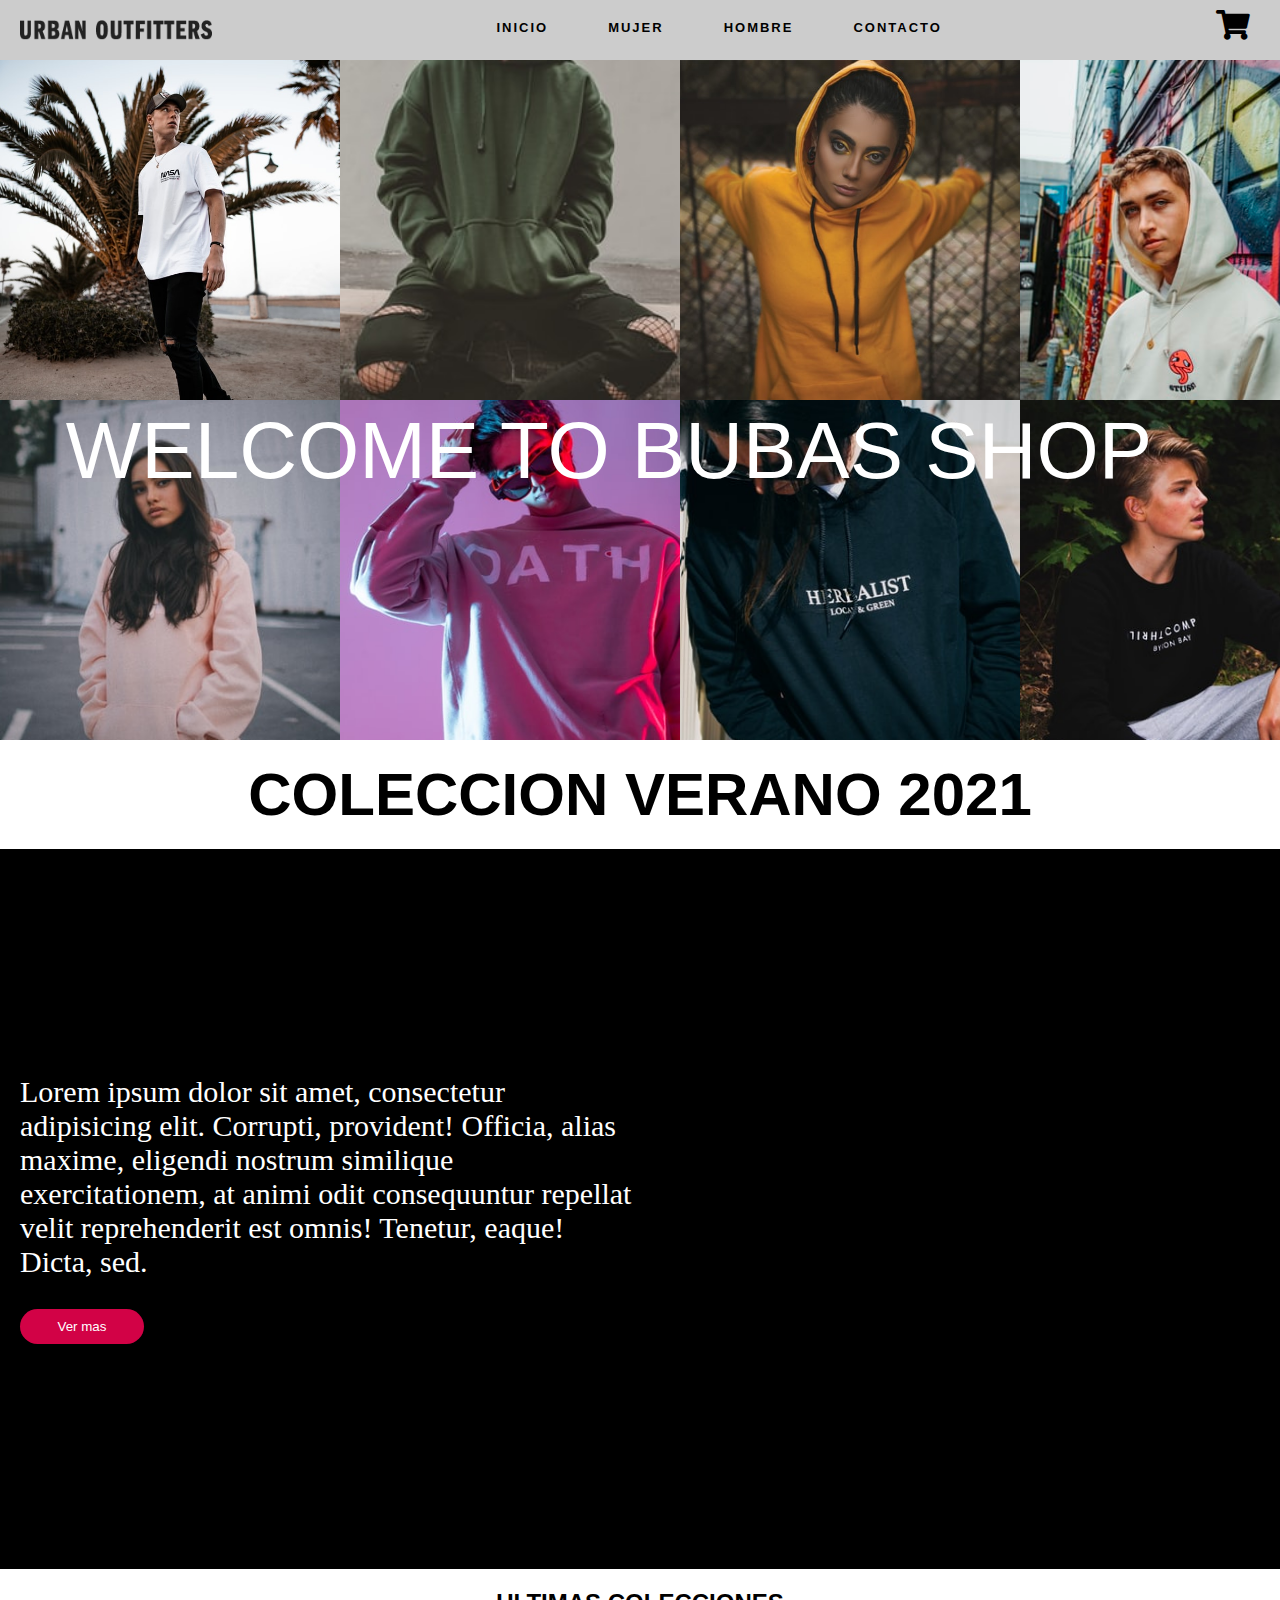
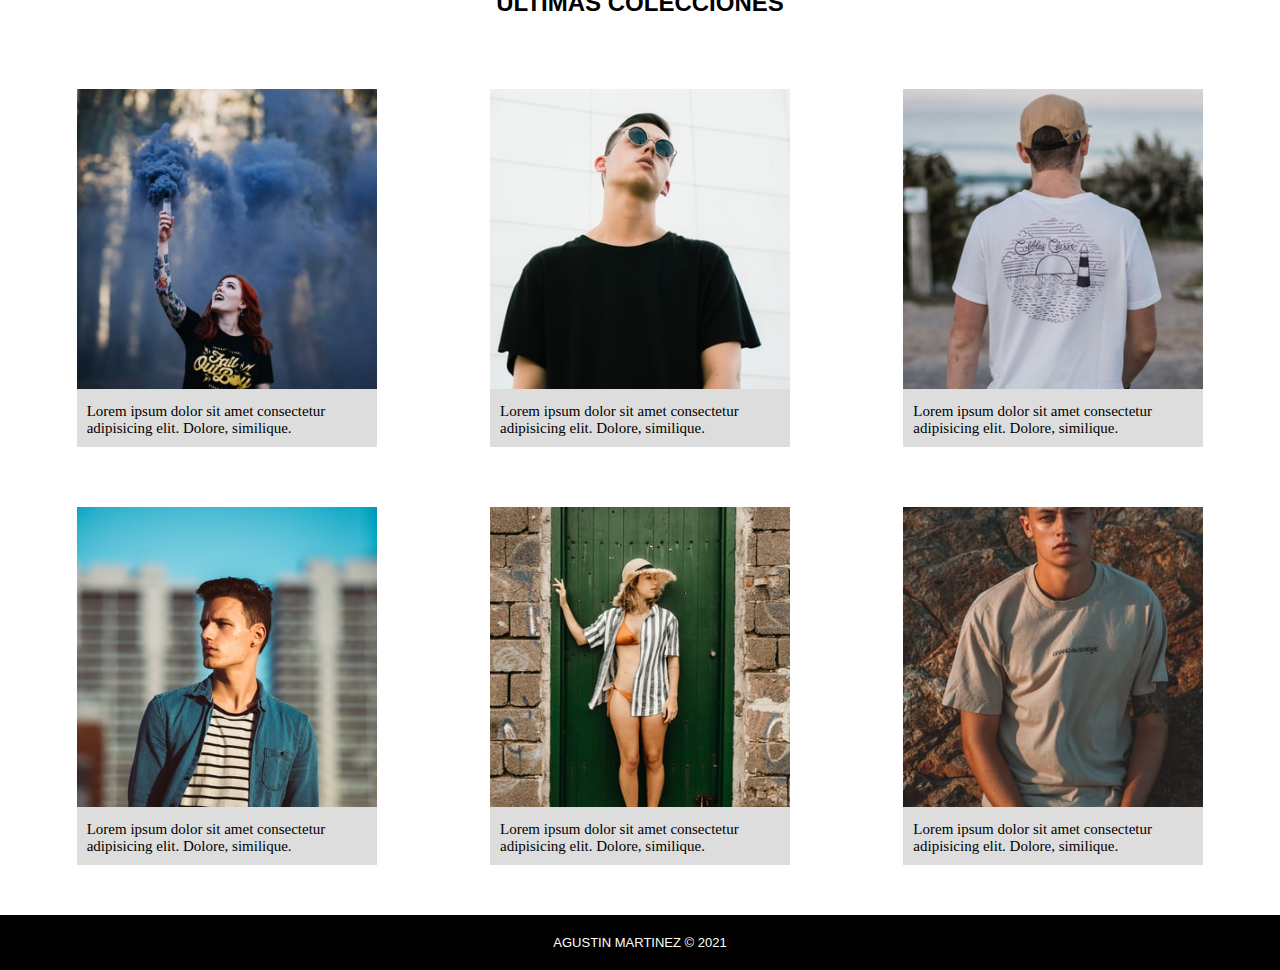
<file: index.html>
<!DOCTYPE html>
<html lang="en">
<head>
    <meta charset="UTF-8">
    <meta http-equiv="X-UA-Compatible" content="IE=edge">
    <meta name="viewport" content="width=device-width, initial-scale=1.0">
    <title>Bubas Clothes</title>

    <link rel="stylesheet" href="css/fontawesome.min.css">
    <link rel="stylesheet" href="css/all.min.css">

    <link rel="stylesheet" href="estilo.css">

</head>
<body>
    <header>
        <nav class="barraNav">
            <img src="images/logo.png" alt="" srcset="">
            <ul>
                <a href="index.html">Inicio</a>
                <a href="woman.html">Mujer</a>
                <a href="men.html">Hombre</a>
                <a href="">Contacto</a>
            </ul>

            <i class="fas fa-shopping-cart"></i>
        </nav>

        <div class="inicio">
            <div class="galeria">
                <img src="images/img1.jpg" alt="">
                <img src="images/img2.jpg" alt="">
                <img src="images/img3.jpg" alt="">
                <p>Welcome to Bubas Shop</p>
                <img src="images/img4.jpg" alt="">
                <img src="images/img5.jpg" alt="">
                <img src="images/img6.jpg" alt="">
                <img src="images/img7.jpg" alt="">
                <img src="images/img8.jpg" alt="">
            </div>
        </div>
    </header>

    <section class="seccion">
        <h1>Coleccion verano 2021</h1>
        <div class="spot">
            <div class="text">
                <p>Lorem ipsum dolor sit amet, consectetur adipisicing elit. Corrupti, provident! Officia, alias maxime, eligendi nostrum similique exercitationem, at animi odit consequuntur repellat velit reprehenderit est omnis! Tenetur, eaque! Dicta, sed.</p>
                <button>Ver mas</button>
            </div>
            <iframe width="560" height="315" src="https://www.youtube-nocookie.com/embed/7KJUsulwURM" frameborder="0" allow="accelerometer; autoplay; clipboard-write; encrypted-media; gyroscope; picture-in-picture" allowfullscreen></iframe>
        </div>
    
        <div class="coleccion">

         <h2>Ultimas colecciones</h2>
            <div class="tendencia">
                <div>
                    <img src="images/m1.jpg" alt="">
                    <p>Lorem ipsum dolor sit amet consectetur adipisicing elit. Dolore, similique.</p>
                </div>
                <div>
                    <img src="images/m2.jpg" alt="">
                    <p>Lorem ipsum dolor sit amet consectetur adipisicing elit. Dolore, similique.</p>
                </div>
                <div>
                    <img src="images/m3.jpg" alt="">
                    <p>Lorem ipsum dolor sit amet consectetur adipisicing elit. Dolore, similique.</p>
                </div>
                <div>
                    <img src="images/m8.jpg" alt="">
                    <p>Lorem ipsum dolor sit amet consectetur adipisicing elit. Dolore, similique.</p>
                </div>
                <div>
                    <img src="images/m5.jpg" alt="">
                    <p>Lorem ipsum dolor sit amet consectetur adipisicing elit. Dolore, similique.</p>
                </div>
                <div>
                    <img src="images/m6.jpg" alt="">
                    <p>Lorem ipsum dolor sit amet consectetur adipisicing elit. Dolore, similique.</p>
                </div>
            </div>
        </div>
    </section>
    <footer>
        <p>agustin martinez &copy 2021</p>
    </footer>
</body>
</html>
</file>
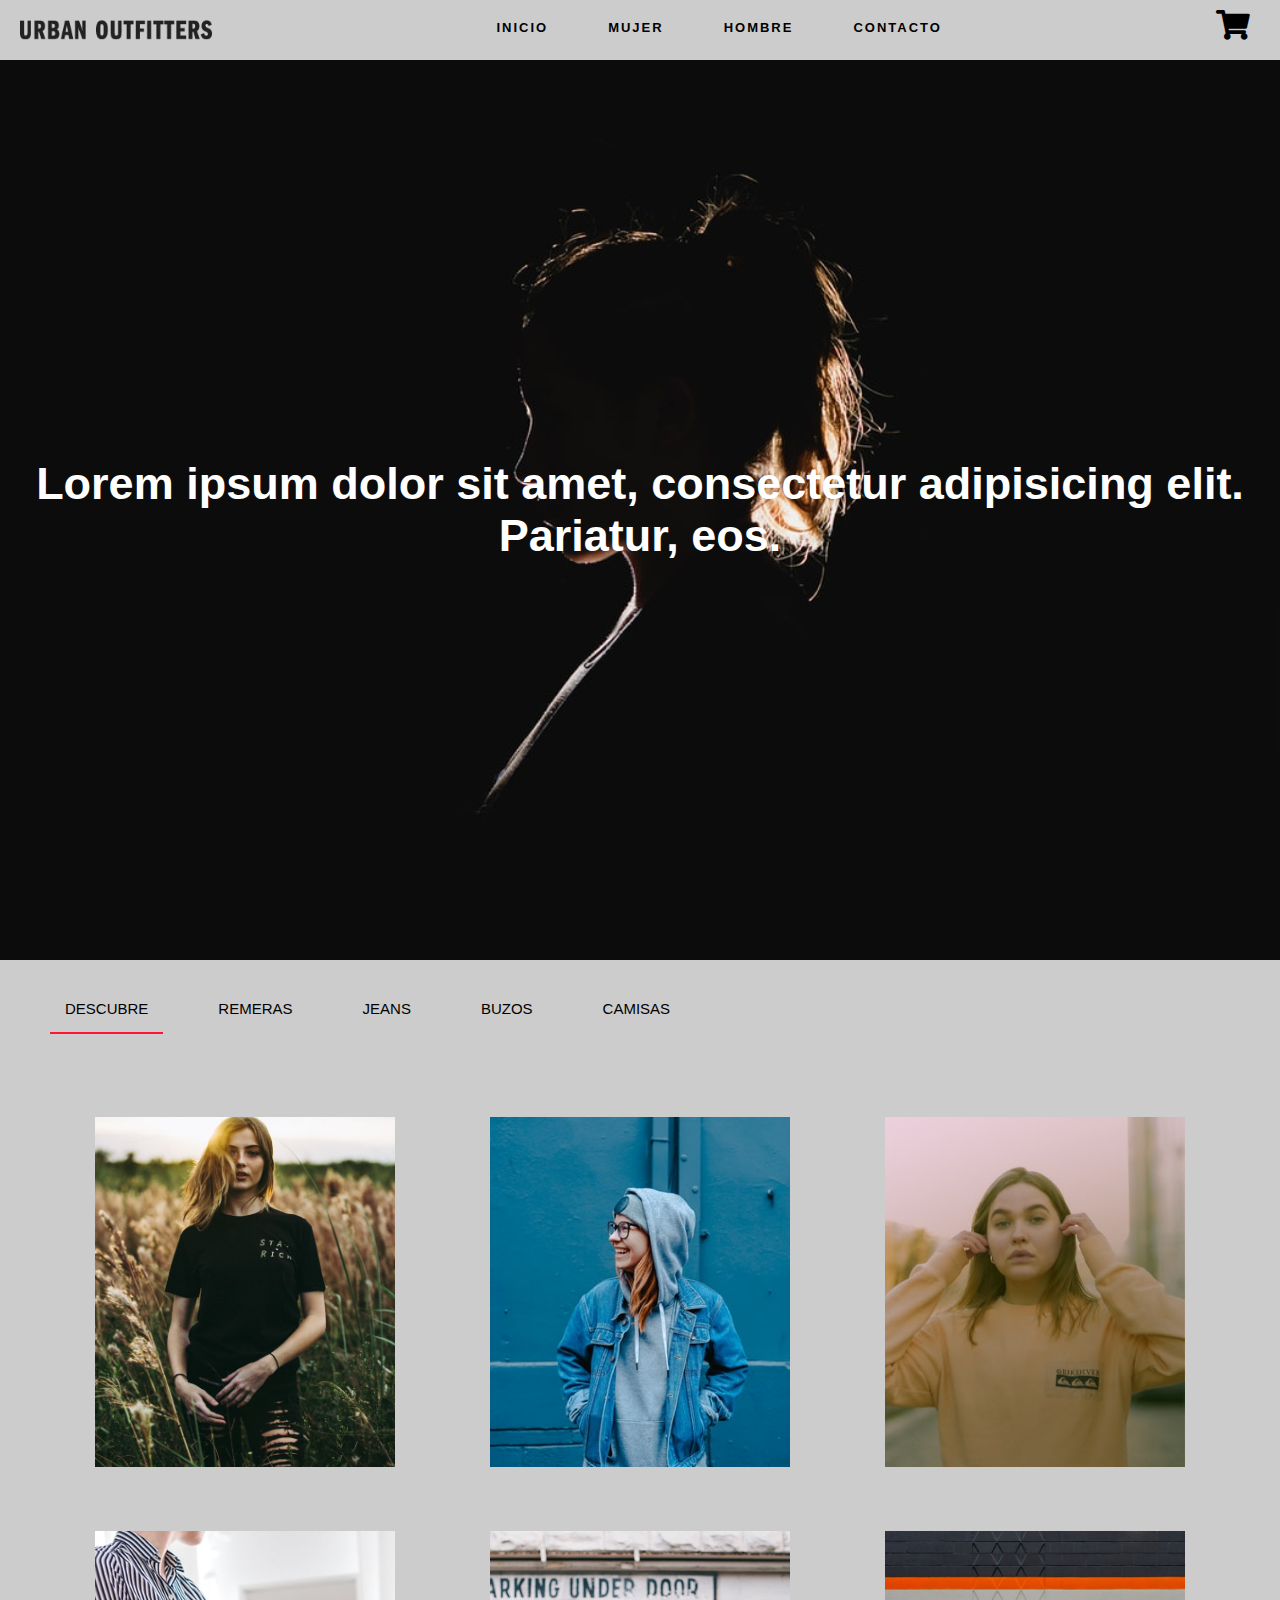
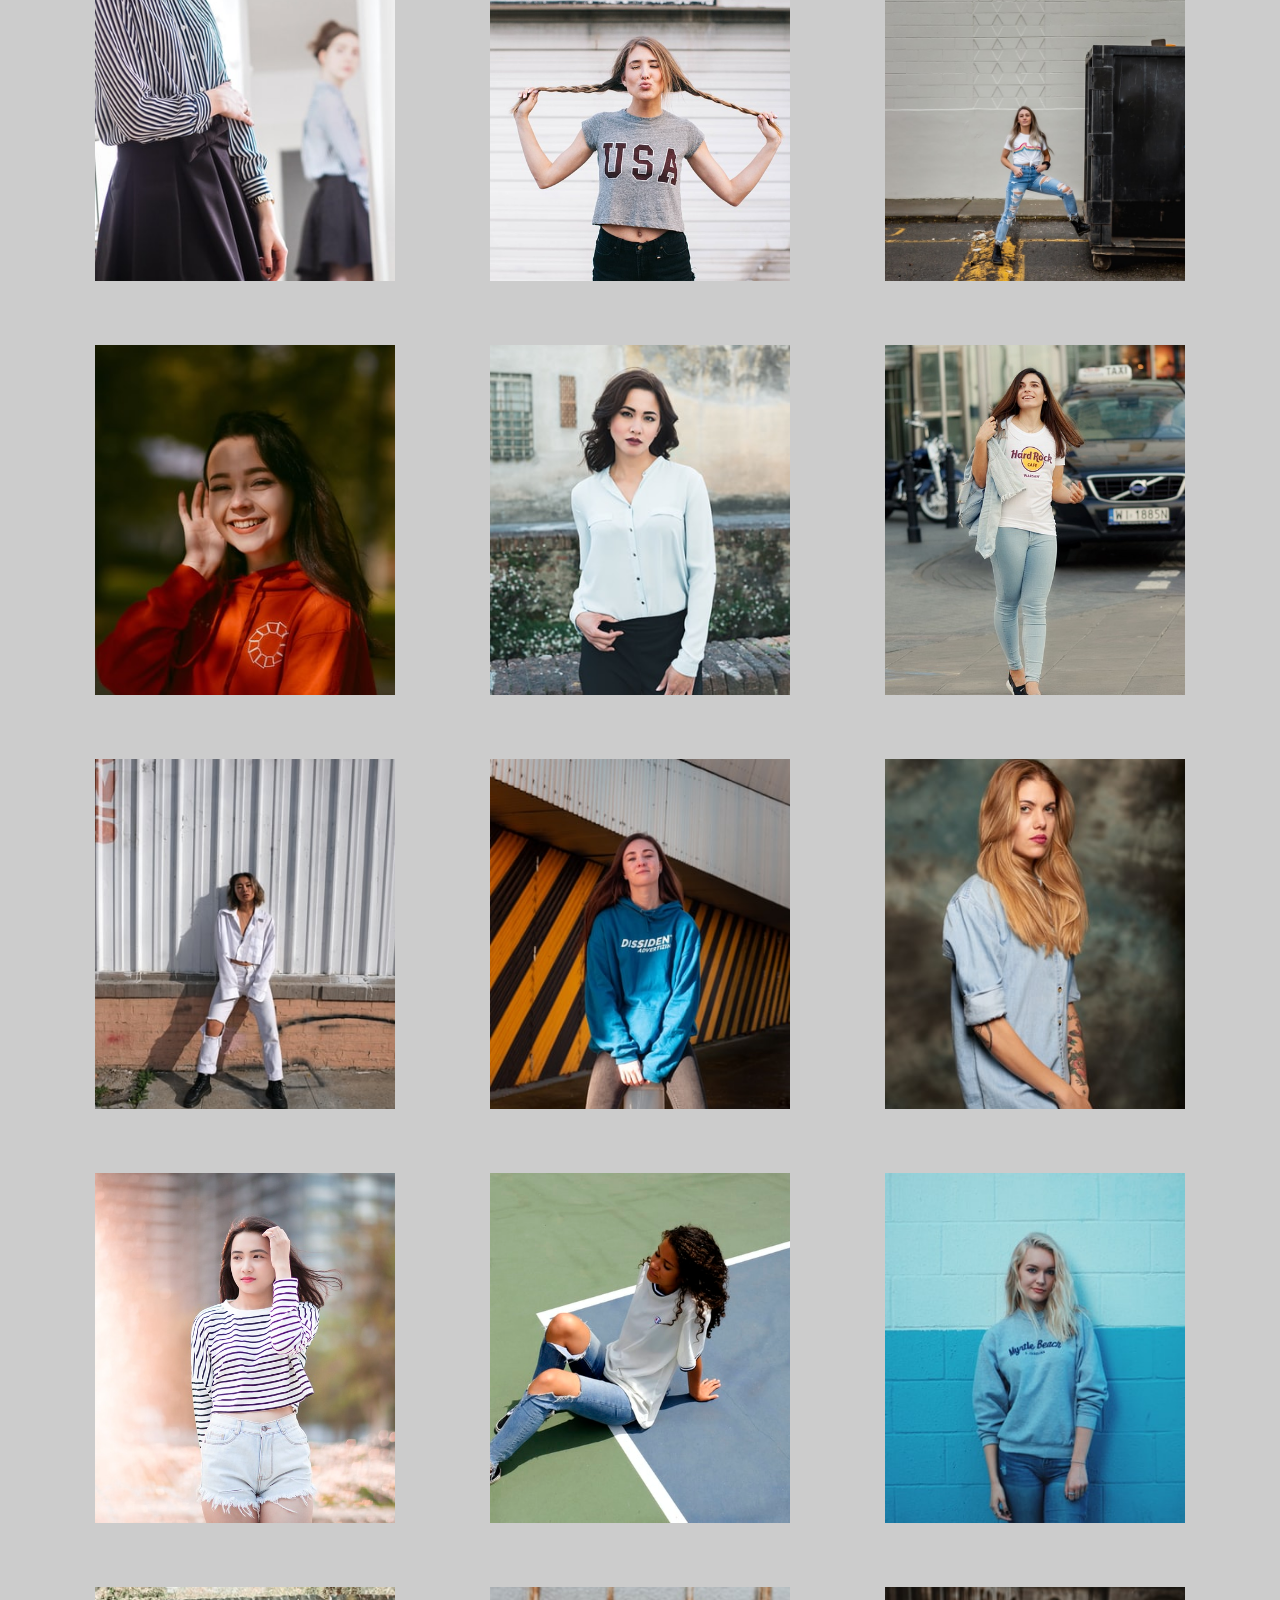
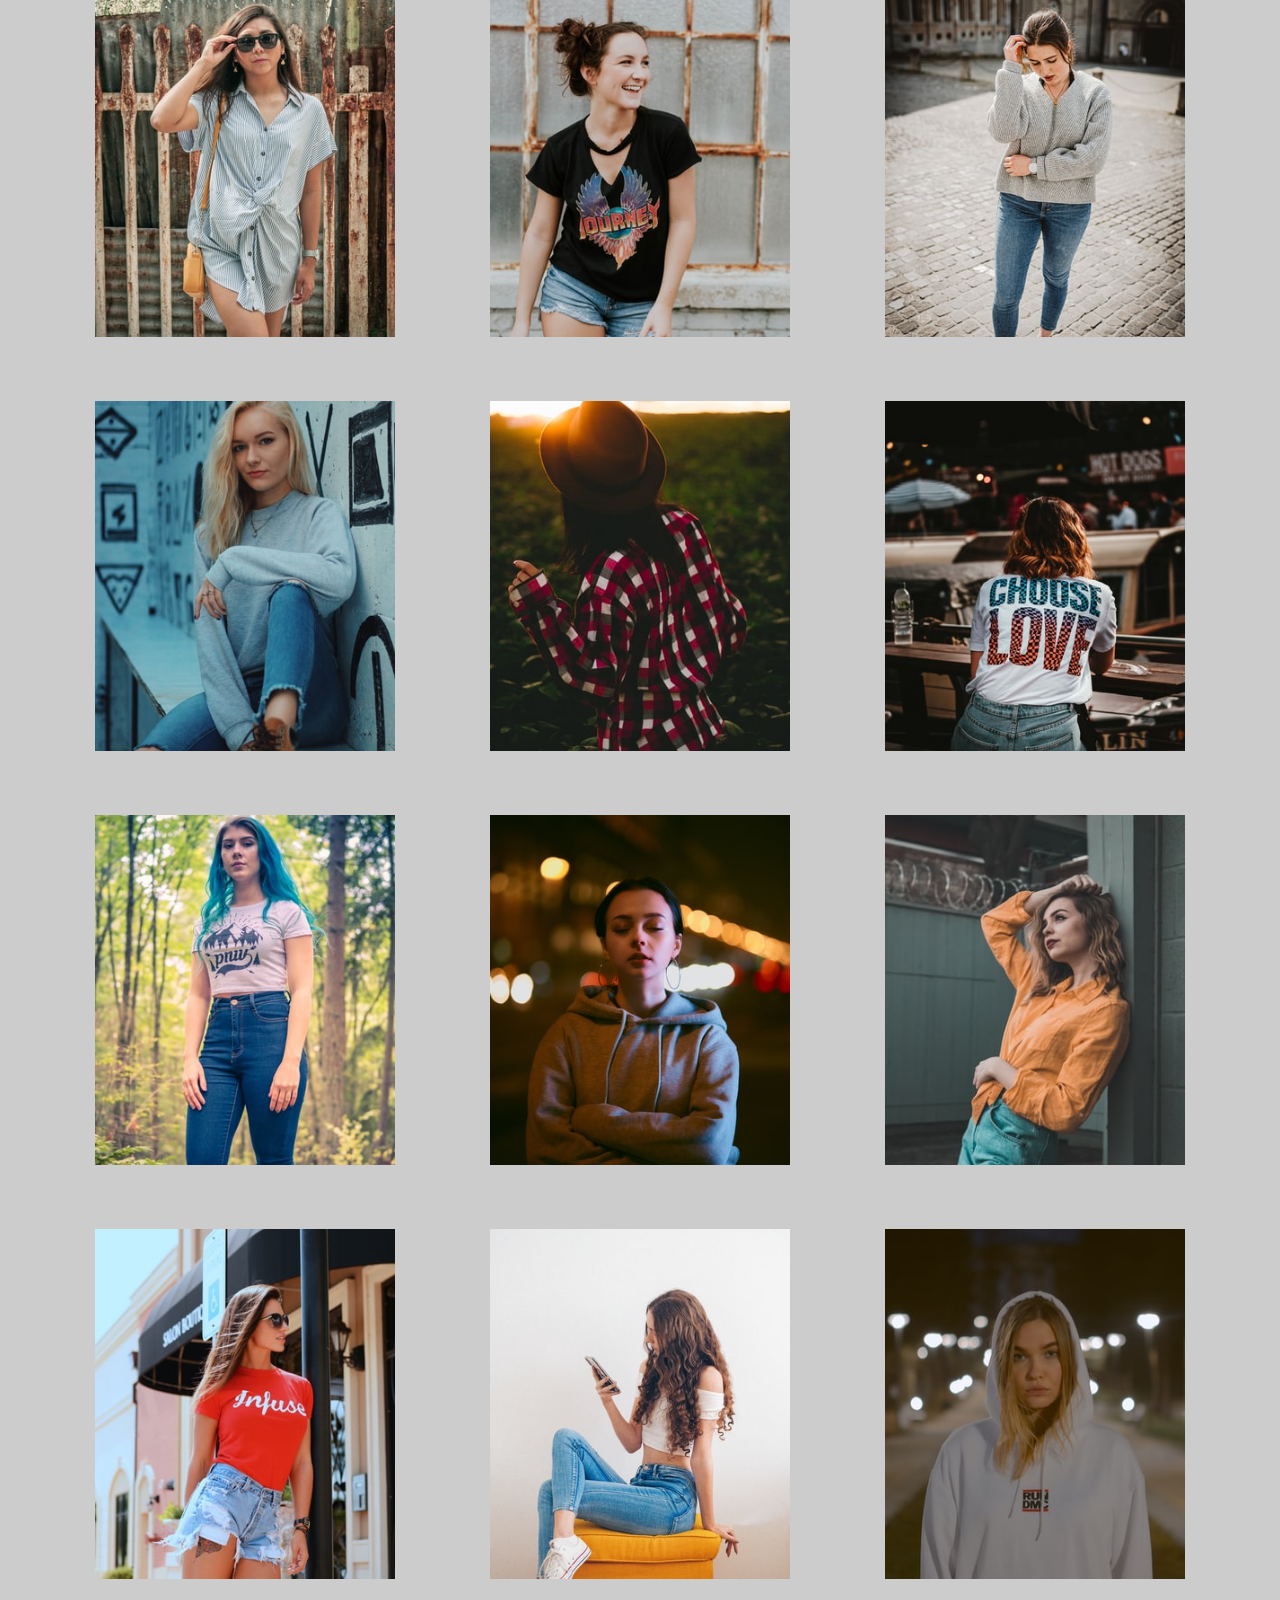
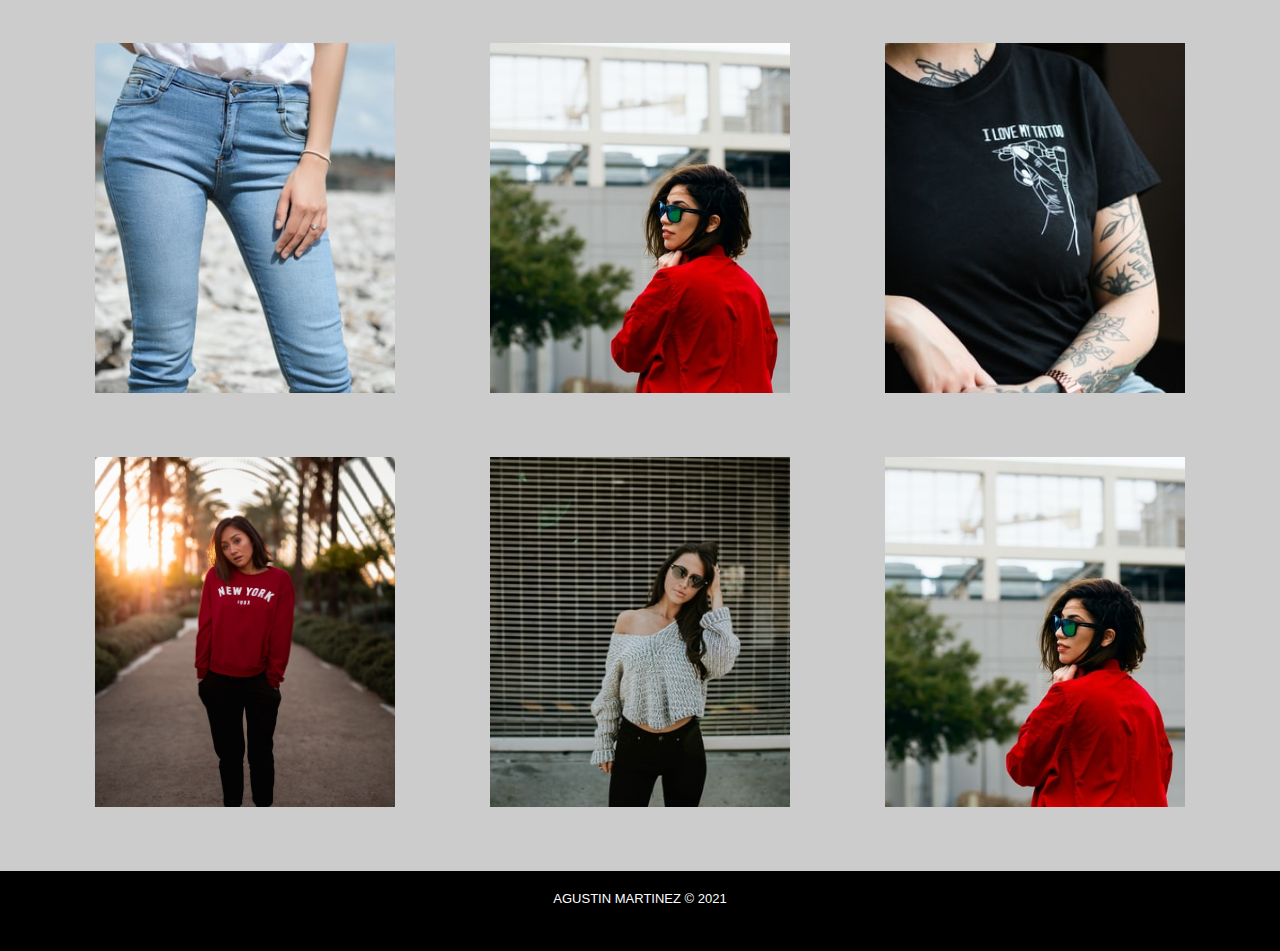
<file: woman.html>
<!DOCTYPE html>
<html lang="en">
<head>
    <meta charset="UTF-8">
    <meta http-equiv="X-UA-Compatible" content="IE=edge">
    <meta name="viewport" content="width=device-width, initial-scale=1.0">
    <title>Woman || Bubas Store</title>

    <link rel="stylesheet" href="css/fontawesome.min.css">
    <link rel="stylesheet" href="css/all.min.css">

    <link rel="stylesheet" href="woman.css">
</head>
<body>
    <nav class="barraNav">
        <img src="images/logo.png" alt="" srcset="">
        <ul>
            <a href="index.html">Inicio</a>
            <a href="woman.html">Mujer</a>
            <a href="men.html">Hombre</a>
            <a href="">Contacto</a>
        </ul>

        <i class="fas fa-shopping-cart"></i>
    </nav>
    <section class="cover">
        <p>Lorem ipsum dolor sit amet, consectetur adipisicing elit. Pariatur, eos.</p>
    </section>


    
    <aside class="aside" >
       
        <div class="descubre">
            <div class="categorias" >
                <li class="todos  "><a href="#" class="btn-menu active" data-filter="todos">Descubre</a></li>
                <li class="remera"><a href="#" class="btn-menu" data-filter="remera">Remeras</a></li>
                <li class="jeans"><a href="#" class="btn-menu" data-filter="jeans">Jeans</a></li>
                <li class="buzos"><a href="#" class="btn-menu" data-filter="buzos">Buzos</a></li>
                <li class="camisas"><a href="#" class="btn-menu" data-filter="camisas">Camisas</a></li>
            </div>

            <div class="colection">
                <div class="box-img remera">
                    <img src="images/woman1.jpg" alt="">
                </div>
                <div class="box-img jeans">
                    <img src="images/woman2.jpg" alt="">
                </div>
                <div class="box-img buzos">
                    <img src="images/buzo5.jpg" alt="">
                </div>
                <div class="box-img camisas">
                    <img src="images/camisa1.jpg" alt="">
                </div>
                <div class="box-img remera">
                    <img src="images/remera1.jpg" alt="">
                </div>
                <div class="box-img jeans">
                    <img src="images/jeans1.jpg" alt="">
                </div>
                <div class="box-img buzos">
                    <img src="images/buzo6.jpg" alt="">
                </div>
                <div class="box-img camisas">
                    <img src="images/camisa2.jpg" alt="">
                </div>
                <div class="box-img remera">
                    <img src="images/remera2.jpg" alt="">
                </div>
                <div class="box-img jeans">
                    <img src="images/jeans2.jpg" alt="">
                </div>
                <div class="box-img buzos">
                    <img src="images/buzo7.jpg" alt="">
                </div>
                <div class="box-img camisas">
                    <img src="images/camisa3.jpg" alt="">
                </div>
                <div class="box-img remera">
                    <img src="images/remera3.jpg" alt="">
                </div>
                <div class="box-img jeans">
                    <img src="images/jeans3.jpg" alt="">
                </div>
                <div class="box-img buzos">
                    <img src="images/woman3.jpg" alt="">
                </div>
                <div class="box-img camisas">
                    <img src="images/camisa4.jpg" alt="">
                </div>
                <div class="box-img remera">
                    <img src="images/remera4.jpg" alt="">
                </div>
                <div class="box-img jeans">
                    <img src="images/jeans4.jpg" alt="">
                </div>
                <div class="box-img buzos">
                    <img src="images/buzo2.jpg" alt="">
                </div>
                <div class="box-img camisas">
                    <img src="images/camisa5.jpg" alt="">
                </div>
                <div class="box-img remera">
                    <img src="images/remera5.jpg" alt="">
                </div>
                <div class="box-img jeans">
                    <img src="images/jeans5.jpg" alt="">
                </div>
                <div class="box-img buzos">
                    <img src="images/buzo3.jpg" alt="">
                </div>
                <div class="box-img camisas">
                    <img src="images/camisa6.jpg" alt="">
                </div>
                <div class="box-img remera">
                    <img src="images/remera6.jpg" alt="">
                </div>
                <div class="box-img jeans">
                    <img src="images/jeans6.jpg" alt="">
                </div>
                <div class="box-img buzos">
                    <img src="images/buzo4.jpg" alt="">
                </div>
                <div class="box-img jeans">
                    <img src="images/jeans7.jpg" alt="">
                </div>
                <div class="box-img camisas">
                    <img src="images/camisa7.jpg" alt="">
                </div>
                <div class="box-img remera">
                    <img src="images/remera7.jpg" alt="">
                </div>
                <div class="box-img buzos">
                    <img src="images/buzo1.jpg" alt="">
                </div>
                <div class="box-img camisas">
                    <img src="images/woman4.jpg" alt="">
                </div>
                <div class="box-img camisas">
                    <img src="images/camisa7.jpg" alt="">
                </div>

            </div>
        </div>
    </aside>

    <footer>
        <p>agustin martinez &copy 2021</p>
    </footer>


    <script src="js/jquery-3.5.1.min.js"></script>
    <script src="js/app.js"></script>

</body>
</html>
</file>
<file: estilo.css>
*{
    padding: 0;
    margin: 0;
}
header{

}
.barraNav{
    background:#ccc;
    display: flex;
    justify-content: space-between;
}
.barraNav img{
   height: 20px;
   align-self: center;
   padding: 20px;
}
.barraNav ul{
    display: flex;
    padding: 20px;
    font-family: sans-serif;
    font-size: 13px;
    text-transform: uppercase;
    
}
.barraNav ul a{
    padding: 0 30px;
    text-decoration: none;
    list-style: none;
    letter-spacing: 2px;
    font-weight: bold;
    color: #000;
}
.barraNav ul a:hover{
    color: red;
    cursor: pointer;
}
.barraNav i{
    font-size: 30px;
    padding: 10px;
    margin-right: 20px;
    color: #000;
}
.barraNav i:hover{
    color: red;
    cursor: pointer;
}
.galeria{
    display: grid;
    grid-template-columns: repeat(4 ,340px);
    grid-template-rows: repeat( 2 ,340px) ;
}
.galeria p{
    display: flex;
    position: absolute;
    color: #fff ;
    font-size: 80px;
    font-family: sans-serif;
    top: 45%;
    right: 10%;
    text-transform: uppercase;
}
.galeria img{
    width: 340px;
    height: 340px;
    object-fit: cover;
}
.seccion{
    
}
.seccion h1{
    font-size: 60px;
    text-align: center;
    padding: 20px;
    font-family: sans-serif;
    text-transform: uppercase;
}
.spot{
    /* background: linear-gradient(to right, #a110c1, #000010); */
    background: #000;
    width: 100%;
    height: 80vh;
    display: flex;
    justify-content: space-around;
}
.spot .text{
    color: #fff;
    width: 50%;
    align-self: center;
    font-size: 30px;
    padding: 20px;
}
.spot button{
    background: #d20246;
    text-decoration: none;
    border: none;
    padding: 10px;
    width: 20%;
    border-radius: 40px;
    margin-top: 30px;
    color: #fff;
    cursor: pointer;
}
.spot button:hover{
    background: #b20122;
}
.spot iframe{
   align-content: flex-end;
   align-self: center;
   width: 600px;
   height: 400px;
   padding: 20px;
}
.coleccion h2{
    height: 30px;
    color: #000;
    padding: 20px;
    text-transform: uppercase;
    font-family: sans-serif;
    text-align: center;
}
.tendencia{
    display: flex;
    padding: 20px;
    flex-flow: row wrap;
    justify-content: space-around;
}
.tendencia div{
    background: #ddd;
    margin: 30px;
    width: 300px;
}
.tendencia p{
    padding: 10px;
    font-size: 15px;
}
.tendencia img{
    width: 300px;
    height: 300px;
    
    object-fit: cover
    ;
}
footer{
    background: #000;
    padding: 20px;
}
footer p{
    color: #fff;
    text-transform: uppercase;
    text-align: center;
    font-size: 13px;
    font-family: Arial, Helvetica, sans-serif;
}
</file>
<file: woman.css>
*{
    padding: 0;
    margin: 0;
}
.active{
    border-bottom: 2px solid #ff1533;
}
.barraNav{
    background:#ccc;
    display: flex;
    justify-content: space-between;
}
.barraNav img{
   height: 20px;
   align-self: center;
   padding: 20px;
}
.barraNav ul{
    display: flex;
    padding: 20px;
    font-family: sans-serif;
    font-size: 13px;
    text-transform: uppercase;
    
}
.barraNav ul a{
    padding: 0 30px;
    text-decoration: none;
    list-style: none;
    letter-spacing: 2px;
    font-weight: bold;
    color: #000;
}
.barraNav ul a:hover{
    color: red;
    cursor: pointer;
}
.barraNav i{
    font-size: 30px;
    padding: 10px;
    margin-right: 20px;
    color: #000;
}
.barraNav i:hover{
    color: red;
    cursor: pointer;
}
.cover{
    background-image: url(images/coverWoman.jpg);
    /* background-position: center;
    /* background-repeat: none; */
    background-size: contain; 
    height: 100vh;
    display: flex;

}
.cover p{
    color: #fff;
    font-size: 45px;
    padding: 20px;
    text-align: center;
    align-self: center;
    width: 100%;
    font-weight: bold;
    font-family: Verdana, Geneva, Tahoma, sans-serif;
}
.aside{
    width: 100%;
    height: 100%;
    display: flex;
    flex-direction: column;
    
}
.descubre{
    display: block;
}
.aside .categorias{
    height: 100%;
    background: #ccc;
    padding: 30px;
    display: flex;
}
.aside .categorias li{
    display: block;
    padding: 10px 20px;
    font-size: 15px;
    font-family: sans-serif;
    text-align: left;
    text-transform: uppercase;
    text-decoration: none;
   
}
.aside .categorias li a{
    color: #000;
    text-decoration: none;
    padding: 15px;
}
.aside .categorias li a:hover{
    background: #000;
    color: #fff;
    cursor: pointer;
}

.aside h3{
    color: #fff;
    padding: 20px;
    text-align: center;
    font-size: 40px;
    font-family: sans-serif;
    background: #000;
}
.colection{
    display: flex;
    flex-flow: row wrap;
    height: 100%;
    justify-content: space-evenly;
    background: #ccc;
    padding: 30px;
}
.colection .box-img{
    margin: 20px;
}
.colection img{
    width: 300px;
    height: 350px;
    padding: 10px;
    object-fit: cover;
    transition: all .5s ease; 
}
.colection img:hover{
    transform: scale(1.1);
    cursor: pointer;
}
footer{
    background: #000;
    padding: 20px;
    height: 40px;
}
footer p{
    color: #fff;
    text-transform: uppercase;
    text-align: center;
    font-size: 13px;
    font-family: Arial, Helvetica, sans-serif;
}
</file>
